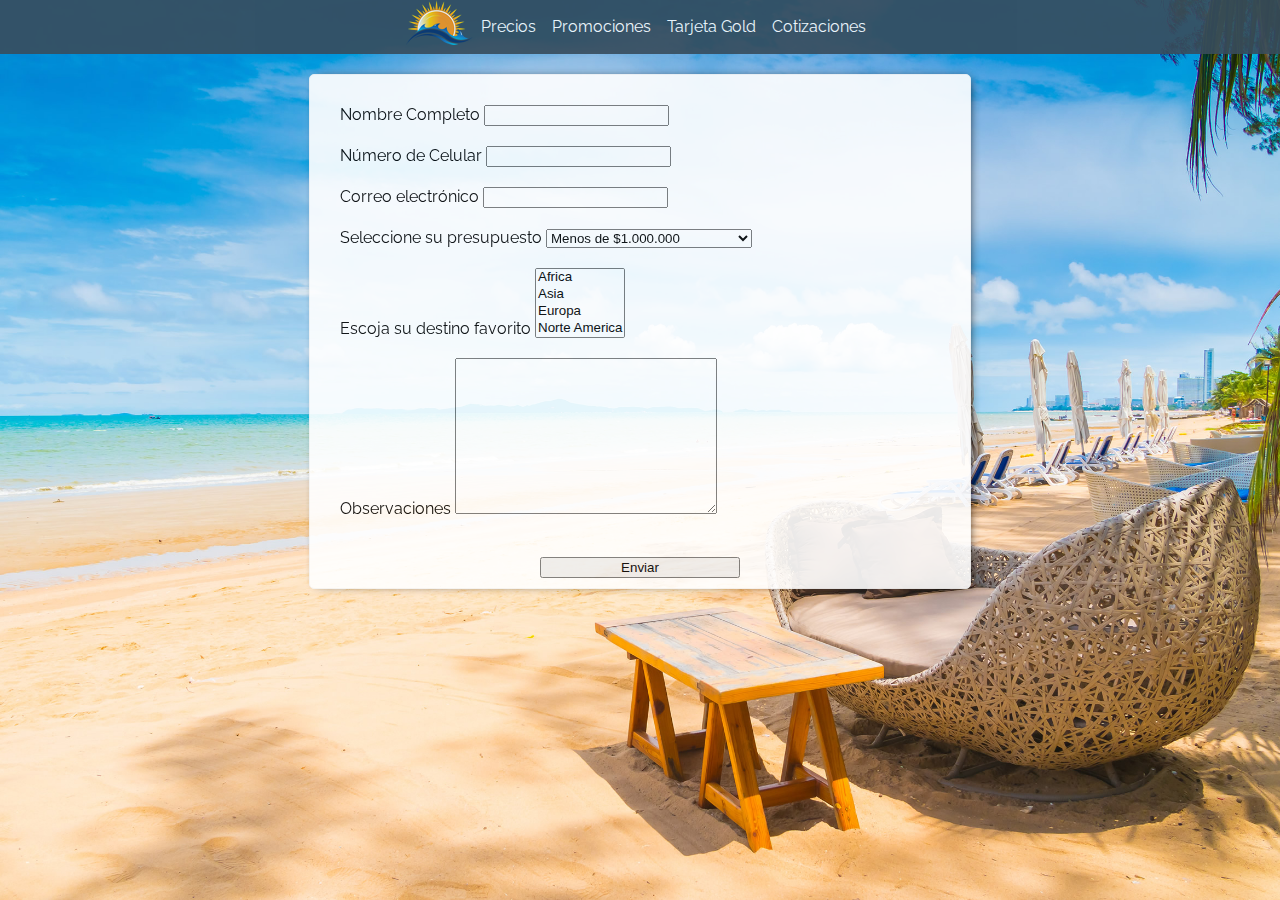
<file: index.html>
<!DOCTYPE html>
<html lang="es">
<head>
    <title>clase 8</title>

    <meta charset="UTF-8">
    <meta name="viewport" content="width=device-width, initial-scale=1.0">
    <link rel="stylesheet" type= "text/css" href="css/estilos.css">
    <link rel="preconnect" href="https://fonts.gstatic.com">    
    <link href="https://fonts.googleapis.com/css2?family=Raleway:wght@100;400&display=swap" rel="stylesheet">
    <link href="https://cdn.jsdelivr.net/npm/bootstrap@5.0.0-beta3/dist/css/bootstrap.min.css" rel="stylesheet" integrity="sha384-eOJMYsd53ii+scO/bJGFsiCZc+5NDVN2yr8+0RDqr0Ql0h+rP48ckxlpbzKgwra6" crossorigin="anonymous">
</head>
<body>
    <header>
        <div class="menu-contenedor">
            <img src="img/logotipo.png" alt="">
            <a href="#">Precios</a>
            <a href="#">Promociones</a>
            <a href="#">Tarjeta Gold</a>
            <a href="#">Cotizaciones</a>
        </div>
    </header>

    <section class="contenedor">
        <div class="contenedor-form">
            <form method="POST">
                <div class="form-group">  
                    <label for="nombre">Nombre Completo</label>
                    <input type="text" name="nombre" id="nombre" required class="form-control">
                </div>

                <div class="form-group"> 
                    <label for="celular">Número de Celular</label>
                    <input type="text" name="celular" id="celular" required class="form-control">
                </div>            
            
                <div class="form-group">  
                    <label for="email">Correo electrónico</label>
                    <input type="email" name="email" id="email" required class="form-control">
                </div>            

                <div class="form-group">
                    <label for="presupuesto">Seleccione su presupuesto</label>
                    <select name="presupuesto" id="presupuesto" class="form-control">
                        <option >Menos de $1.000.000</option>
                        <option >Entre $1.000.000 y $3.000.000</option>
                        <option >Entre $3.000.000 y $5.000.000</option>
                        <option >Más de $5.000.000</option>

                    </select>
                </div>

                <div class="form-group">
                    <label for="destino">Escoja su destino favorito</label>
                    <select name="destino" id="destino" multiple required class="form-control">
                        <option >Africa</option>
                        <option >Asia</option>
                        <option >Europa</option>
                        <option >Norte America</option>
                        <option >Oceania</option>
                    </select>
                </div>

                <div class="form-group">
                    <label for="observaciones">Observaciones</label>
                    <textarea name="observaciones" id="observaciones" cols="30" rows="10" class="form-control"></textarea>
                </div>
                <br>
                <center>
                <button type="submit" class="btn btn-info">Enviar</button>
                </center>    
            </form>

        </div>
    </section>
    
</body>
</html>
</file>
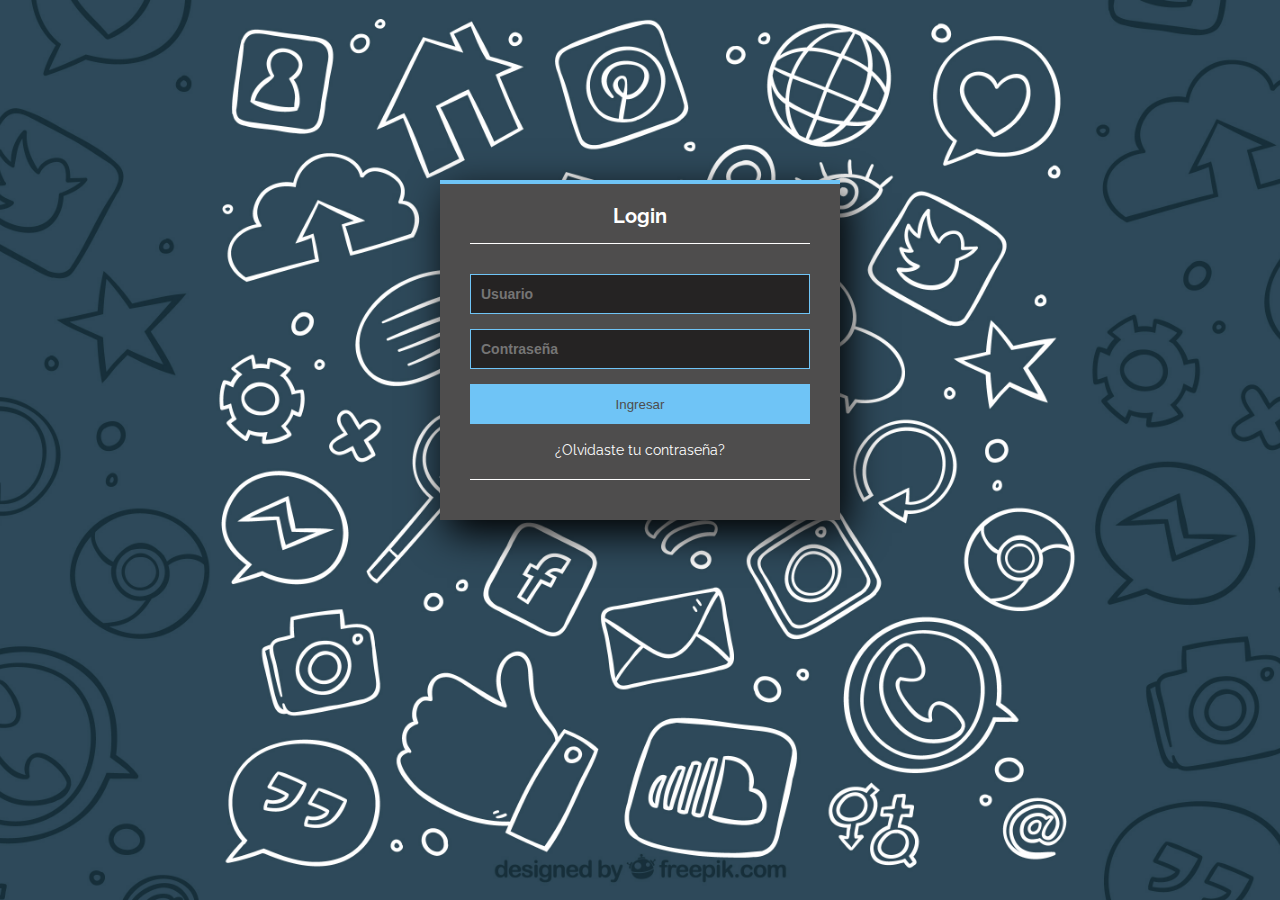
<file: login/index.html>
<!DOCTYPE html>
<html lang="es">
<head>
    <title>Login</title>

    <meta charset="UTF-8">
    <meta name="viewport" content="width=device-width, initial-scale=1.0">
    <link rel="stylesheet" type= "text/css" href="css/estilos.css">
    <link rel="preconnect" href="https://fonts.gstatic.com">    
    <link href="https://fonts.googleapis.com/css2?family=Raleway:wght@100;400&display=swap" rel="stylesheet">
    <link href="https://cdn.jsdelivr.net/npm/bootstrap@5.0.0-beta3/dist/css/bootstrap.min.css" rel="stylesheet" integrity="sha384-eOJMYsd53ii+scO/bJGFsiCZc+5NDVN2yr8+0RDqr0Ql0h+rP48ckxlpbzKgwra6" crossorigin="anonymous">
</head>
<body>


    <section class="form-login">
      <h5>Login</h5>
      <input class="controls" type="text" name="usuario" value="" placeholder="Usuario">
      <input class="controls" type="password" name="usuario" value="" placeholder="Contraseña">
      <input class="buttons" type="submit" name="" value="Ingresar">  

      <p><a href="#">¿Olvidaste tu contraseña?</a></p>
    </section>
    
</body>
</html>
</file>
<file: css/estilos.css>
body{
    font-family: 'Raleway', sans-serif;
    background-image: url(../img/background-full.jpg);
    background-position: center center;
    background-repeat: no-repeat;
    background-attachment: fixed;
    background-size: cover;
    background-color: #f5f5f5;
    margin:0;
}

header{
    background-color: #384C5C;
    width: 100%;
    opacity: 90%;
}

header .menu-contenedor{
    display: flex;
    flex-direction: row;
    flex-wrap: wrap;
    justify-content: center;
    margin-left: 32px;
    margin-right: 32px;
}

header .menu-contenedor a{
    font-size: 16px;
    line-height: 50px;
    padding: 2px 8px;
    color: white;
    text-decoration: none;

}

header .menu-contenedor img{
    width: 67px;
    height: 45px;
}

/*al pasar por encima se pone naranja*/
header a:hover{
    color: orange;
    text-decoration: none;
}

.contenedor{
    display: flex;
    flex-direction: row;
    justify-content: center;
    margin-top: 20px;
}

.contenedor-form{
    display: flex;
    flex-direction: column;
    max-width: 100%;
    width: 600px;
    background: white;
    opacity: 90%;
    border: 1px solid #f5f5f5;
    border-radius: 5px;
    box-shadow: 3px 0px 10px -5px black;
    padding: 10px 30px 10px 30px;
}

button{
    width: 200px;
    margin-top: 20px;
}

.contenedor-form div{
    margin-top: 20px;
}

@media screen and (max-width: 480px) {
    header {
    flex-direction: column;
    justify-content: center;
    }
    header .menu-contenedor {
    flex-direction: column;
    margin: 0;
    text-align: center;
    }
    header .menu-contenedor a {
    margin: 0 0 0 0;
    }
    
    
    
    header .logo-contenedor {
    margin-left: 0;
    }
    
    
    
    header img{
    display: none;
    }
    
    
    
    .contenedor{
    margin-left: 0;
    }
    }
</file>
<file: login/css/estilos.css>
*{
    margin:0;
    padding: 0;
    box-sizing: border-box;
}

.form-login{

    width: 400px;
    height: 340px;
    background: #4e4d4d;
    margin: auto;
    margin-top: 180px;
    box-shadow: 7px 13px 37px #000;
    padding: 20px 30px;
    border-top: 4px solid  #6FC4F6;
    color: white;
}

.form-login h5{
    margin: 0;
    text-align: center;
    height: 40px;
    margin-bottom: 30px;
    border-bottom: 1px solid;
    font-size: 20px;
}

body{
    font-family: 'Raleway', sans-serif;
    background-image: url(../img/fond.jpg);
    background-position: center center;
    background-repeat: no-repeat;
    background-attachment: fixed;
    background-size: cover;
    background-color: #f5f5f5;
    margin:0;
}

.controls{
    width: 100%;
    border: 1px solid #6FC4F6;
    margin-bottom: 15px;
    padding: 11px 10px;
    background: #252323;
    font-size: 14px;
    font-weight: bold;
}

.buttons{
    width: 100%;
    height: 40px;
    background: #6FC4F6;
    border: none;
    color:#4e4d4d;
    margin-bottom: 16px;

}

.form-login p{
    height: 40px;
    text-align: center;
    border-bottom: 1px solid;
}

.form-login a{
    color: white;
    text-decoration: none;
    font-size: 14px;
}

.form-login a:hover{
    text-decoration: underline;
}
</file>
